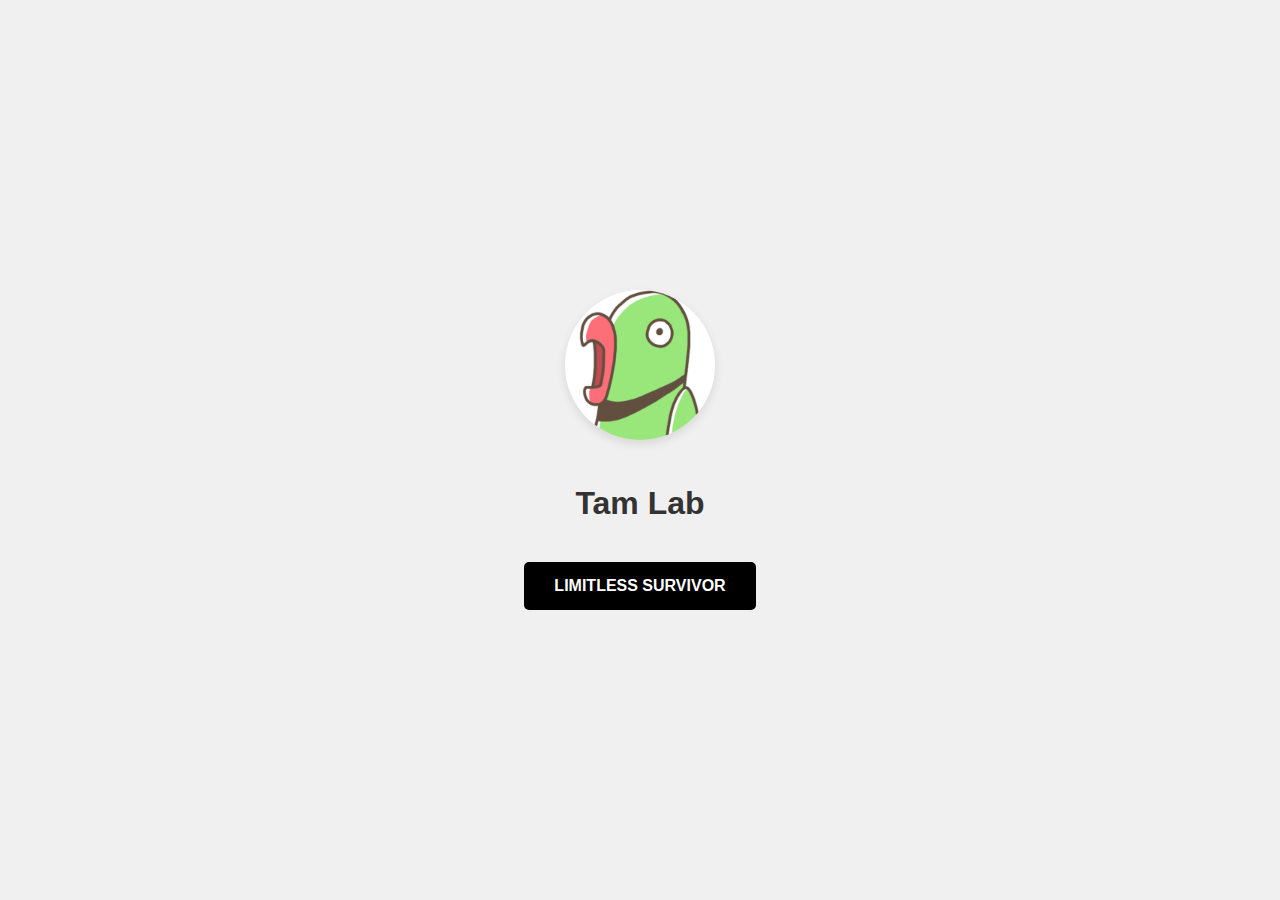
<file: index.html>
<!DOCTYPE html>
<html lang="ja">

<head>
    <meta charset="UTF-8">
    <meta name="viewport" content="width=device-width, initial-scale=1.0">
    <title>Tam Lab</title>
    <link rel="icon" href="favicon.ico">
    <style>
        body {
            font-family: 'Inter', sans-serif;
            margin: 0;
            padding: 0;
            display: flex;
            flex-direction: column;
            align-items: center;
            justify-content: center;
            height: 100vh;
            background-color: #f0f0f0;
            color: #333;
        }

        .container {
            text-align: center;
        }

        .icon {
            width: 150px;
            height: 150px;
            object-fit: cover;
            border-radius: 50%;
            /* Optional: make it round */
            margin-bottom: 20px;
            box-shadow: 0 4px 10px rgba(0, 0, 0, 0.1);
        }

        h1 {
            font-size: 2rem;
            margin-bottom: 40px;
            font-weight: bold;
        }

        a {
            display: inline-block;
            padding: 15px 30px;
            background-color: #000;
            color: #fff;
            text-decoration: none;
            border-radius: 5px;
            font-weight: bold;
            transition: opacity 0.3s;
        }

        a:hover {
            opacity: 0.8;
        }
    </style>
</head>

<body>
    <div class="container">
        <!-- User provided icon, assumed to be saved as icon.png -->
        <img src="icon.png" alt="Tam Lab Icon" class="icon">
        <h1>Tam Lab</h1>
        <a href="./limitlesssurvivors/">LIMITLESS SURVIVOR</a>
    </div>
</body>

</html>
</file>
